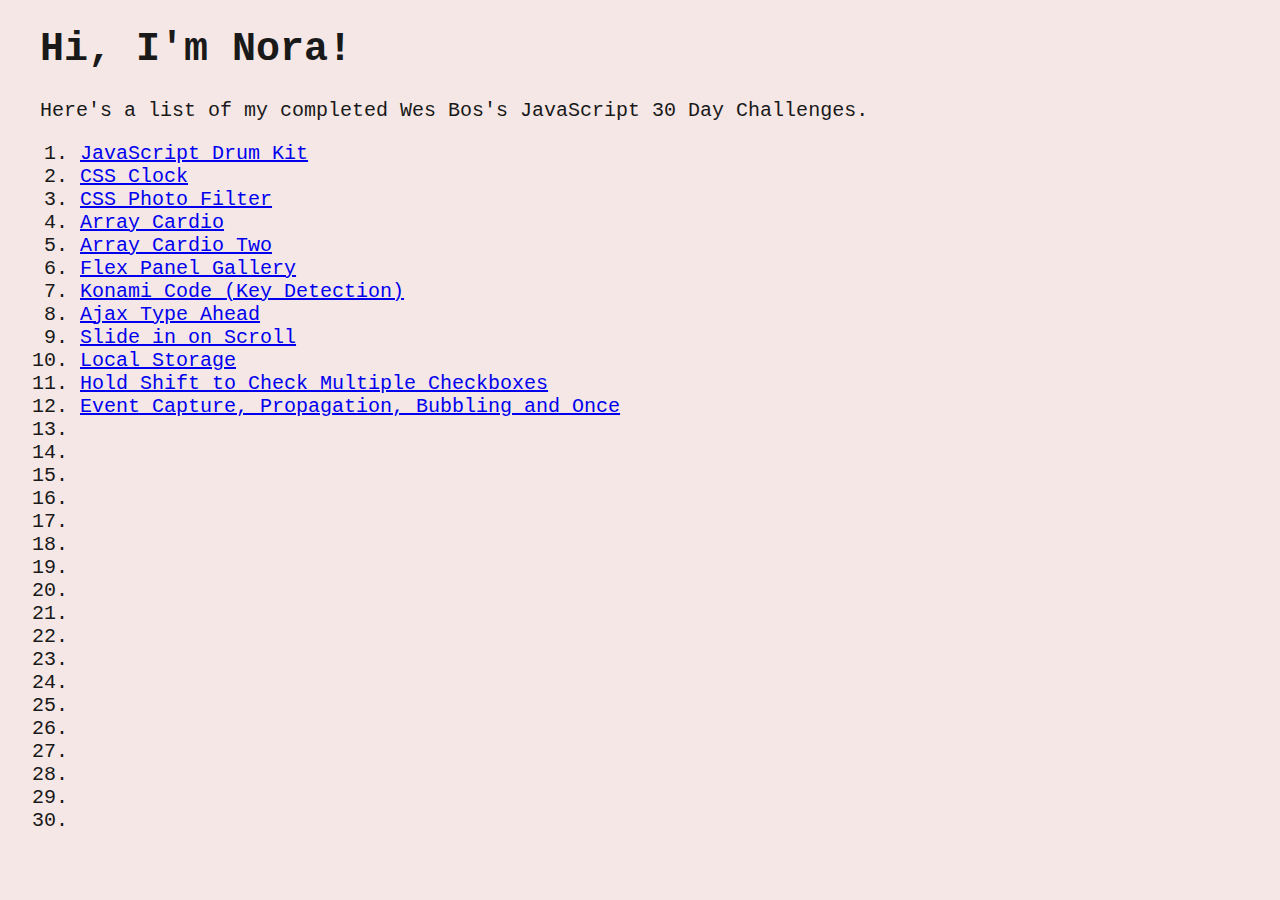
<file: index.html>
<!DOCTYPE html>
<html lang="en">

<head>
	<meta charset="UTF-8">
	<meta name="viewport" content="width=device-width, initial-scale=1.0">
	<meta http-equiv="X-UA-Compatible" content="ie=edge">
	<link rel="stylesheet" href="./style.css">
	<title>Nora Zheng | JavaScript 30</title>
</head>

<body>
	<header>
		<h1>Hi, I'm Nora!</h1>
		<p>
			Here's a list of my completed Wes Bos's JavaScript 30 Day Challenges.
		</p>
	</header>
	<main>
		<ol class="projects">
			<li class="project"><a href="./js-drum-kit/drum-kit.html" target="_blank">JavaScript Drum Kit</a></li>
			<li class="project"><a href="./css-clock.html" target="_blank">CSS Clock</a></li>
			<li class="project"><a href="./css-photo-filter.html" target="_blank">CSS Photo Filter</a></li>
			<li class="project"><a href="./array-cardio.html" target="_blank">Array Cardio</a></li>
			<li class="project"><a href="./array-cardio-two.html" target="_blank">Array Cardio Two</a></li>
			<li class="project"><a href="./flex-panel-gallery.html" target="_blank">Flex Panel Gallery</a></li>
			<li class="project"><a href="./konami-code.html" target="_blank">Konami Code (Key Detection)</a></li>
			<li class="project"><a href="./type-ahead.html" target="_blank">Ajax Type Ahead</a></li>
			<li class="project"><a href="./slide-in-on-scroll.html" target="_blank">Slide in on Scroll</a></li>
			<li class="project"><a href="./local-storage.html" target="_blank">Local Storage</a></li>
			<li class="project"><a href="./hold-shift-to-check-multiple-checkboxes.html" target="_blank">Hold Shift to Check
					Multiple Checkboxes</a></li>
			<li class="project"><a href="./event-capture-propagation-bubbling-once.html" target="_blank">Event Capture,
					Propagation, Bubbling and Once</a></li>
			<li class="project"><a href="" target="_blank"></a></li>
			<li class="project"><a href="" target="_blank"></a></li>
			<li class="project"><a href="" target="_blank"></a></li>
			<li class="project"><a href="" target="_blank"></a></li>
			<li class="project"><a href="" target="_blank"></a></li>
			<li class="project"><a href="" target="_blank"></a></li>
			<li class="project"><a href="" target="_blank"></a></li>
			<li class="project"><a href="" target="_blank"></a></li>
			<li class="project"><a href="" target="_blank"></a></li>
			<li class="project"><a href="" target="_blank"></a></li>
			<li class="project"><a href="" target="_blank"></a></li>
			<li class="project"><a href="" target="_blank"></a></li>
			<li class="project"><a href="" target="_blank"></a></li>
			<li class="project"><a href="" target="_blank"></a></li>
			<li class="project"><a href="" target="_blank"></a></li>
			<li class="project"><a href="" target="_blank"></a></li>
			<li class="project"><a href="" target="_blank"></a></li>
			<li class="project"><a href="" target="_blank"></a></li>
		</ol>
	</main>
	<footer>

	</footer>
</body>

</html>
</file>
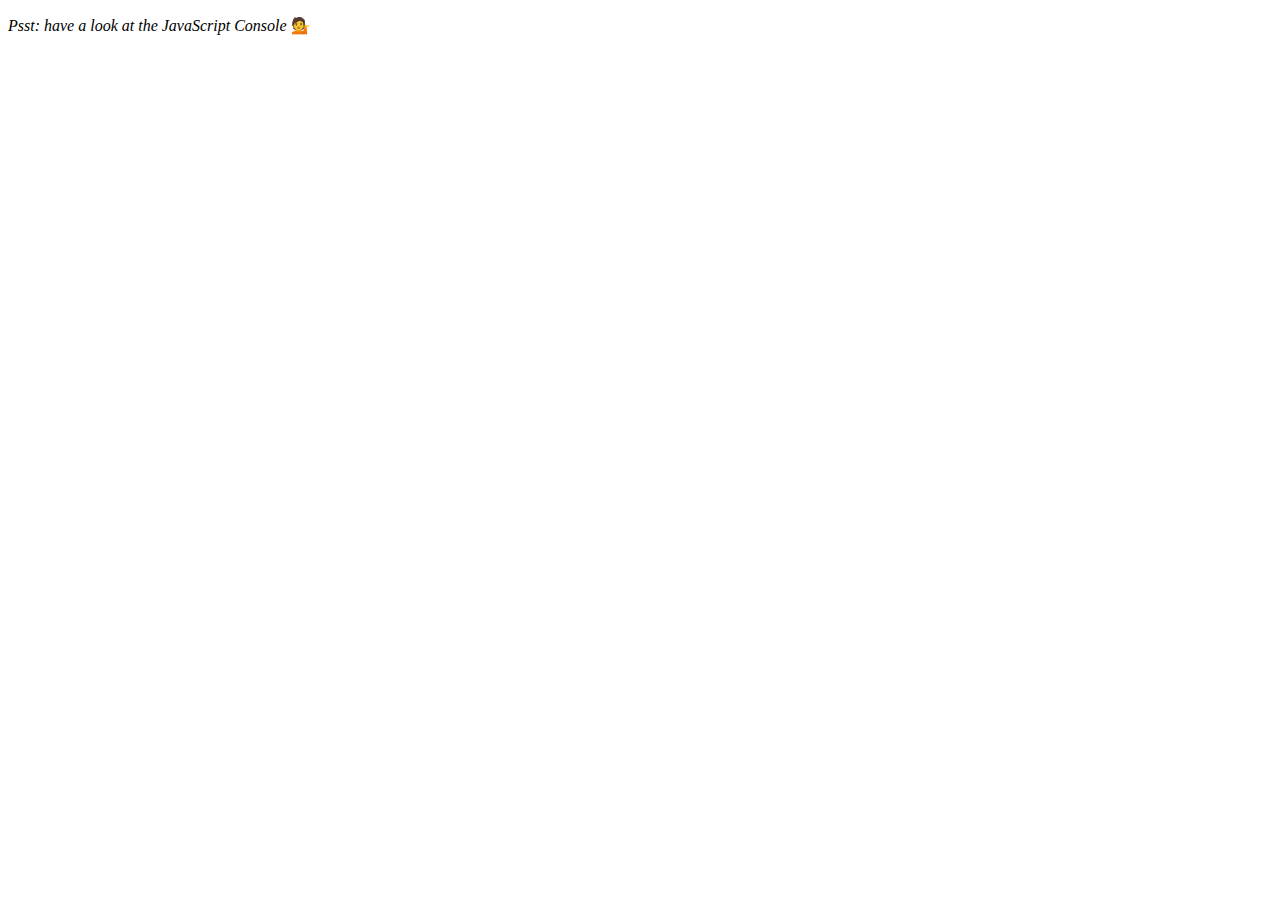
<file: array-cardio-two.html>
<!DOCTYPE html>
<html lang="en">

<head>
	<meta charset="UTF-8">
	<title>Array Cardio 💪💪</title>
</head>

<body>
	<p><em>Psst: have a look at the JavaScript Console</em> 💁</p>
	<script>
		// ## Array Cardio Day 2

		const people = [
			{ name: 'Wes', year: 1988 },
			{ name: 'Kait', year: 1986 },
			{ name: 'Irv', year: 1970 },
			{ name: 'Lux', year: 2015 }
		];

		const comments = [
			{ text: 'Love this!', id: 523423 },
			{ text: 'Super good', id: 823423 },
			{ text: 'You are the best', id: 2039842 },
			{ text: 'Ramen is my fav food ever', id: 123523 },
			{ text: 'Nice Nice Nice!', id: 542328 }
		];

		// Some and Every Checks
		// Array.prototype.some() // is at least one person 19 or older?
		// Array.prototype.every() // is everyone 19 or older?

		console.log(people.some((person) => (new Date()).getFullYear() - person.year >= 19));

		console.log(people.every((person) => (new Date()).getFullYear() - person.year >= 19));
		// Array.prototype.find()
		// Find is like filter, but instead returns just the one you are looking for
		// find the comment with the ID of 823423

		const comment = comments.find((comment) => comment.id === 823423)

		console.log(comment);
		// Array.prototype.findIndex()
		// Find the comment with this ID
		// delete the comment with the ID of 823423
		const index = comments.findIndex((comment) => comment.id === 823423)

		const newComments = [
			...comments.slice(0, index),
			...comments.slice(index + 1)
		]
		console.table(newComments)

	</script>
</body>

</html>
</file>
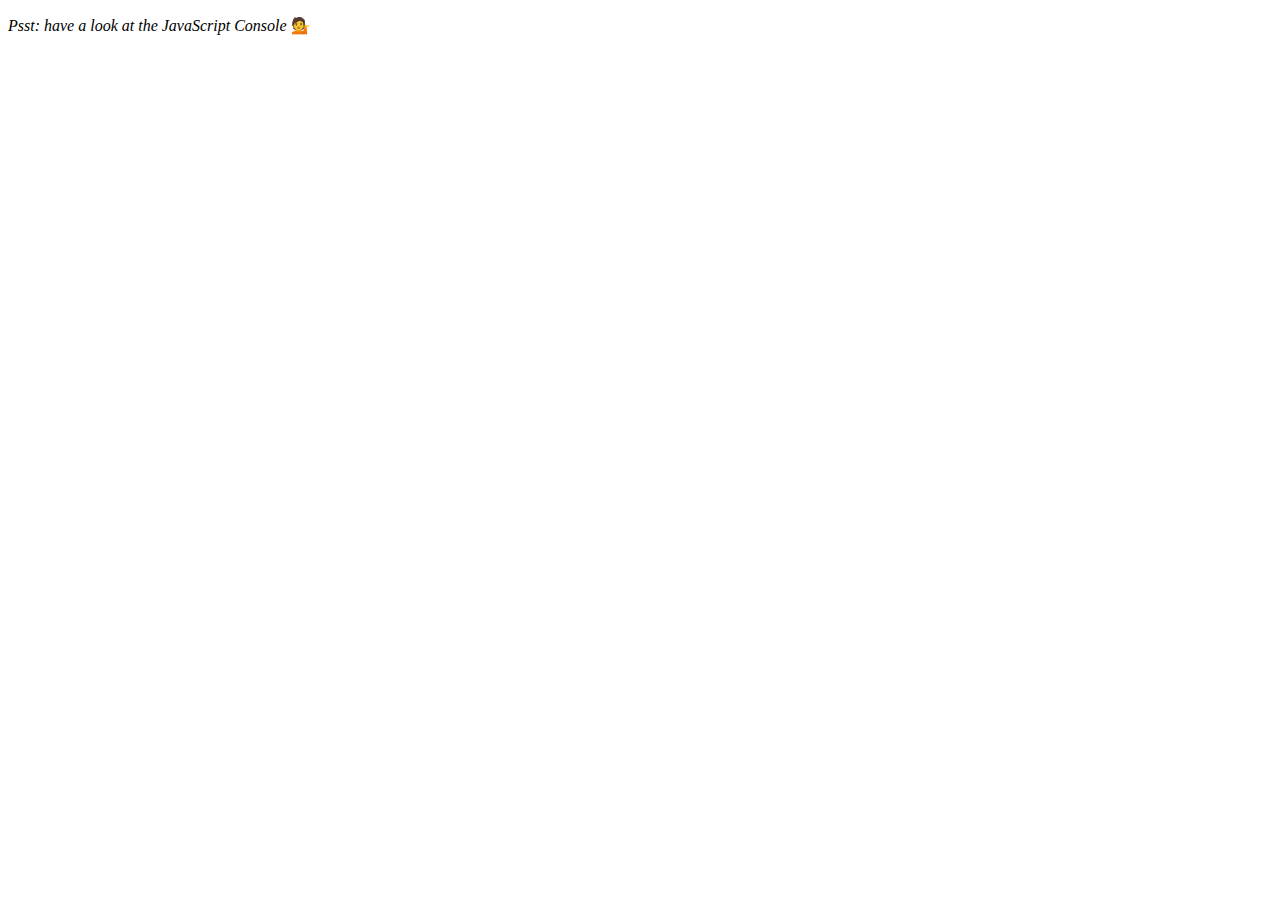
<file: array-cardio.html>
<!DOCTYPE html>
<html lang="en">

<head>
	<meta charset="UTF-8">
	<title>Array Cardio 💪</title>
</head>

<body>
	<p><em>Psst: have a look at the JavaScript Console</em> 💁</p>
	<script>
		// Get your shorts on - this is an array workout!
		// ## Array Cardio Day 1

		// Some data we can work with

		const inventors = [
			{ first: 'Albert', last: 'Einstein', year: 1879, passed: 1955 },
			{ first: 'Isaac', last: 'Newton', year: 1643, passed: 1727 },
			{ first: 'Galileo', last: 'Galilei', year: 1564, passed: 1642 },
			{ first: 'Marie', last: 'Curie', year: 1867, passed: 1934 },
			{ first: 'Johannes', last: 'Kepler', year: 1571, passed: 1630 },
			{ first: 'Nicolaus', last: 'Copernicus', year: 1473, passed: 1543 },
			{ first: 'Max', last: 'Planck', year: 1858, passed: 1947 },
			{ first: 'Katherine', last: 'Blodgett', year: 1898, passed: 1979 },
			{ first: 'Ada', last: 'Lovelace', year: 1815, passed: 1852 },
			{ first: 'Sarah E.', last: 'Goode', year: 1855, passed: 1905 },
			{ first: 'Lise', last: 'Meitner', year: 1878, passed: 1968 },
			{ first: 'Hanna', last: 'Hammarström', year: 1829, passed: 1909 }
		];

		const people = ['Beck, Glenn', 'Becker, Carl', 'Beckett, Samuel', 'Beddoes, Mick', 'Beecher, Henry', 'Beethoven, Ludwig', 'Begin, Menachem', 'Belloc, Hilaire', 'Bellow, Saul', 'Benchley, Robert', 'Benenson, Peter', 'Ben-Gurion, David', 'Benjamin, Walter', 'Benn, Tony', 'Bennington, Chester', 'Benson, Leana', 'Bent, Silas', 'Bentsen, Lloyd', 'Berger, Ric', 'Bergman, Ingmar', 'Berio, Luciano', 'Berle, Milton', 'Berlin, Irving', 'Berne, Eric', 'Bernhard, Sandra', 'Berra, Yogi', 'Berry, Halle', 'Berry, Wendell', 'Bethea, Erin', 'Bevan, Aneurin', 'Bevel, Ken', 'Biden, Joseph', 'Bierce, Ambrose', 'Biko, Steve', 'Billings, Josh', 'Biondo, Frank', 'Birrell, Augustine', 'Black, Elk', 'Blair, Robert', 'Blair, Tony', 'Blake, William'];

		// Array.prototype.filter()
		// 1. Filter the list of inventors for those who were born in the 1500's
		const inventorsFifteen = inventors.filter(inventor => inventor.year >= 1500 && inventor.year < 1600)

		console.table(inventorsFifteen);

		// Array.prototype.map()
		// 2. Give us an array of the inventors' first and last names
		const inventorNames = inventors.map(inventor => inventor.first + " " + inventor.last)

		console.log(inventorNames);
		// Array.prototype.sort()
		// 3. Sort the inventors by birthdate, oldest to youngest

		const sortedByBirthYear = inventors.sort((inventor1, inventor2) => inventor1.year - inventor2.year)
		console.table(sortedByBirthYear)
		// Array.prototype.reduce()
		// 4. How many years did all the inventors live?


		const totalYears = inventors.reduce((accumulator, inventor) => {
			return accumulator + inventor.passed - inventor.year;
		}, 0)
		console.log(totalYears);
		// 5. Sort the inventors by years lived

		const sortedByYearsLived = inventors.sort((inventor1, inventor2) => inventor1.passed - inventor1.year - inventor2.passed + inventor2.year)


		console.table(sortedByYearsLived);

		// 6. create a list of Boulevards in Paris that contain 'de' anywhere in the name
		// https://en.wikipedia.org/wiki/Category:Boulevards_in_Paris


		// 7. sort Exercise
		// Sort the people alphabetically by last name

		const sortedByLastName = people.sort((person1, person2) => {
			return person1.split(', ')[0] > person2.split(', ')[0]
		})
		console.table(sortedByLastName)
		// 8. Reduce Exercise
		// Sum up the instances of each of these
		const data = ['car', 'car', 'truck', 'truck', 'bike', 'walk', 'car', 'van', 'bike', 'walk', 'car', 'van', 'car', 'truck'];


		const vehicles = data.reduce((object, current) => {
			if (!object[current]) {
				object[current] = 0
			}
			object[current] += 1
			return object
		}, {})

		console.log(vehicles);
	</script>
</body>

</html>
</file>
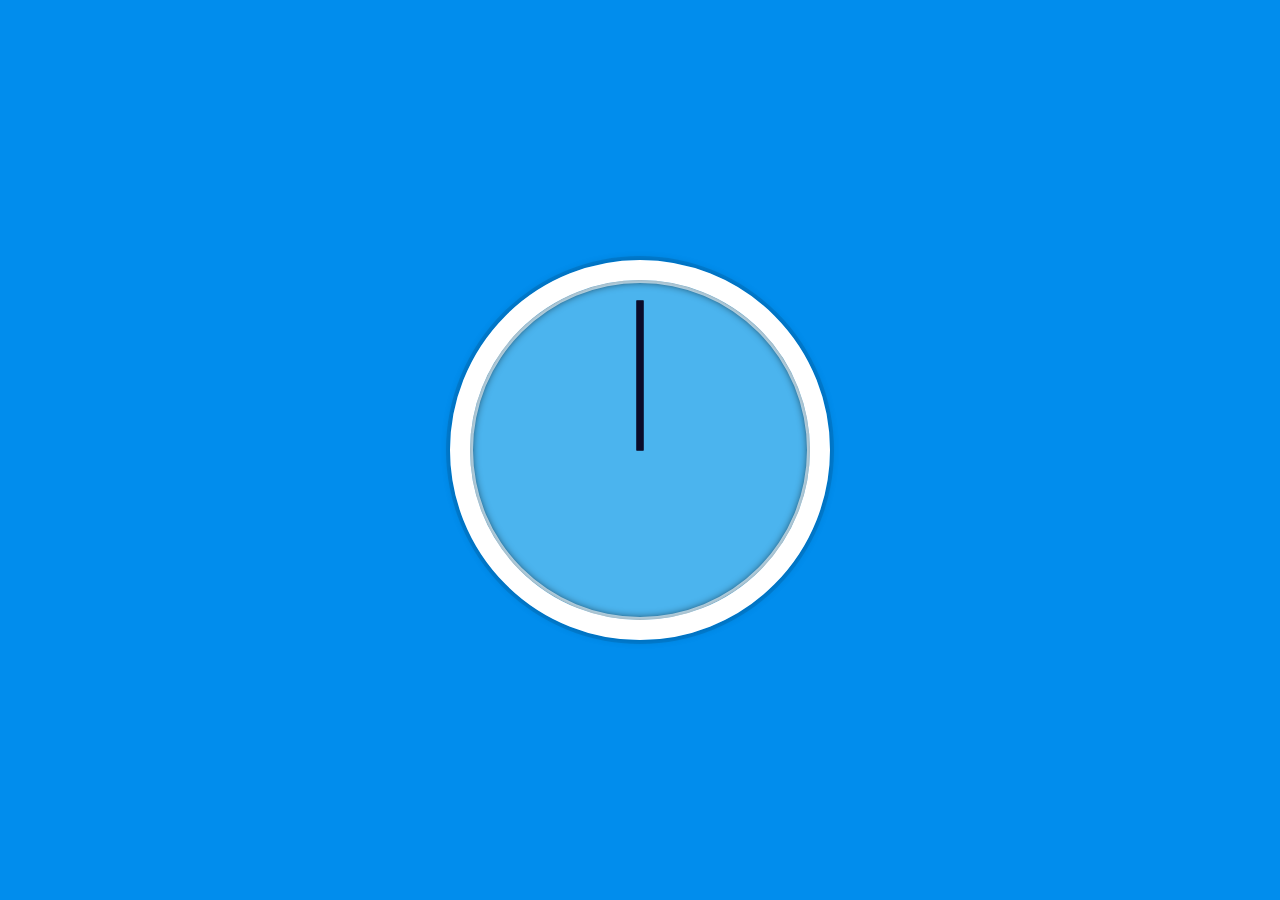
<file: css-clock.html>
<!DOCTYPE html>
<html lang="en">

<head>
  <meta charset="UTF-8">
  <style>
    html {
      background: #018DED url(http://unsplash.it/1500/1000?image=881&blur=5);
      background-size: cover;
      font-family: 'helvetica neue';
      text-align: center;
      font-size: 10px;
    }

    body {
      margin: 0;
      font-size: 2rem;
      display: flex;
      flex: 1;
      min-height: 100vh;
      align-items: center;
    }

    .clock {
      background: rgba(150, 220, 240, 0.5);
      width: 30rem;
      height: 30rem;
      border: 20px solid white;
      border-radius: 50%;
      margin: 50px auto;
      position: relative;
      padding: 2rem;
      box-shadow:
        0 0 0 4px rgba(0, 0, 0, 0.1),
        inset 0 0 0 3px rgba(255, 255, 255, 0.6),
        inset 0 0 10px black,
        0 0 10px rgba(0, 0, 0, 0.2);
    }

    .clock-face {
      position: relative;
      width: 100%;
      height: 100%;
      transform: translateY(-3px);
      /* account for the height of the clock hands */

    }

    .hand {
      width: 50%;
      height: 7px;
      background: rgba(10, 10, 40, 0.8);
      position: absolute;
      top: 50%;
      transform-origin: 100%;
      /*   put the pivot at the right hand side */
      transform: rotate(90deg);
      transition: all 0.6s;
      transition-timing-function: cubic-bezier(.18, .89, .32, 1.28);
      /* create a slight bounce/ticking effect */
    }
  </style>
  <title>JS + CSS Clock</title>
</head>

<body>
  <div class="clock">
    <div class="clock-face">
      <div class="hand hour-hand"></div>
      <div class="hand min-hand"></div>
      <div class="hand second-hand"></div>
    </div>
  </div>




  <script>
    const secondHand = document.querySelector('.second-hand');
    const minHand = document.querySelector('.min-hand');
    const hourHand = document.querySelector('.hour-hand');

    function setDate() {
      const now = new Date();
      const seconds = now.getSeconds();
      const secondsDegrees = seconds * 6 + 90;
      secondHand.style.transform = `rotate(${secondsDegrees}deg)`;

      const mins = now.getMinutes();
      const minsDegrees = mins * 6 + 90;
      minHand.style.transform = `rotate(${minsDegrees}deg)`;

      const hours = now.getHours();
      const hoursDegrees = hours * 30 + 90;
      hourHand.style.transform = `rotate(${hoursDegrees}deg)`;
    }

    setInterval(setDate, 1000)

  </script>
</body>

</html>
</file>
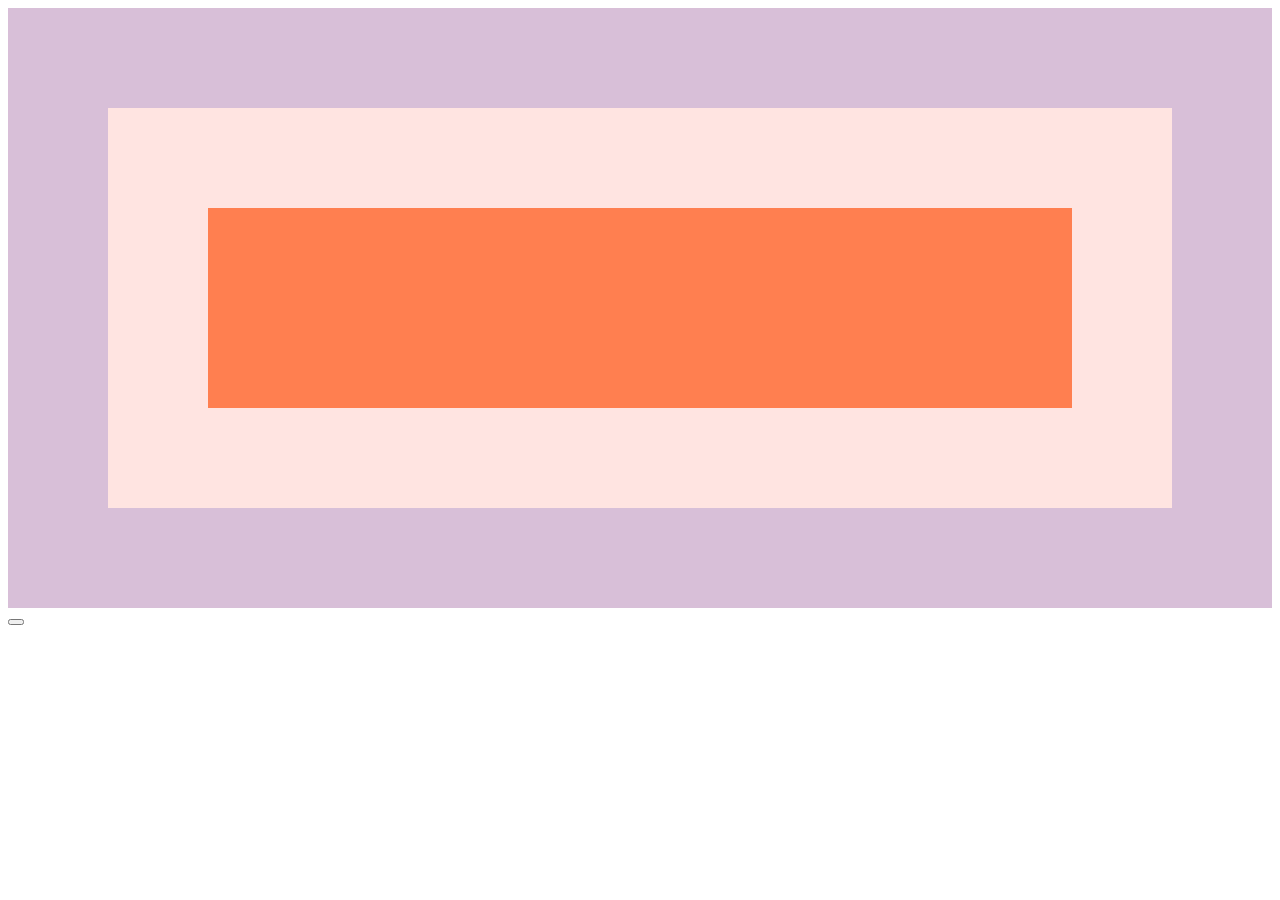
<file: event-capture-propagation-bubbling-once.html>
<!DOCTYPE html>
<html lang="en">
<head>
  <meta charset="UTF-8">
  <title>Understanding JavaScript's Capture</title>
</head>
<body class="bod">

  <div class="one">
    <div class="two">
      <div class="three">
      </div>
    </div>
  </div>

<style>
  html {
    box-sizing: border-box;
  }
  
  *, *:before, *:after { 
    box-sizing: inherit; 
  }

  div {
    width: 100%;
    padding: 100px;
  }

  .one {
    background: thistle;
  }

  .two {
    background: mistyrose;
  }

  .three {
    background: coral;
  }
</style>

<button></button>
<script>

</script>
</body>
</html>
</file>
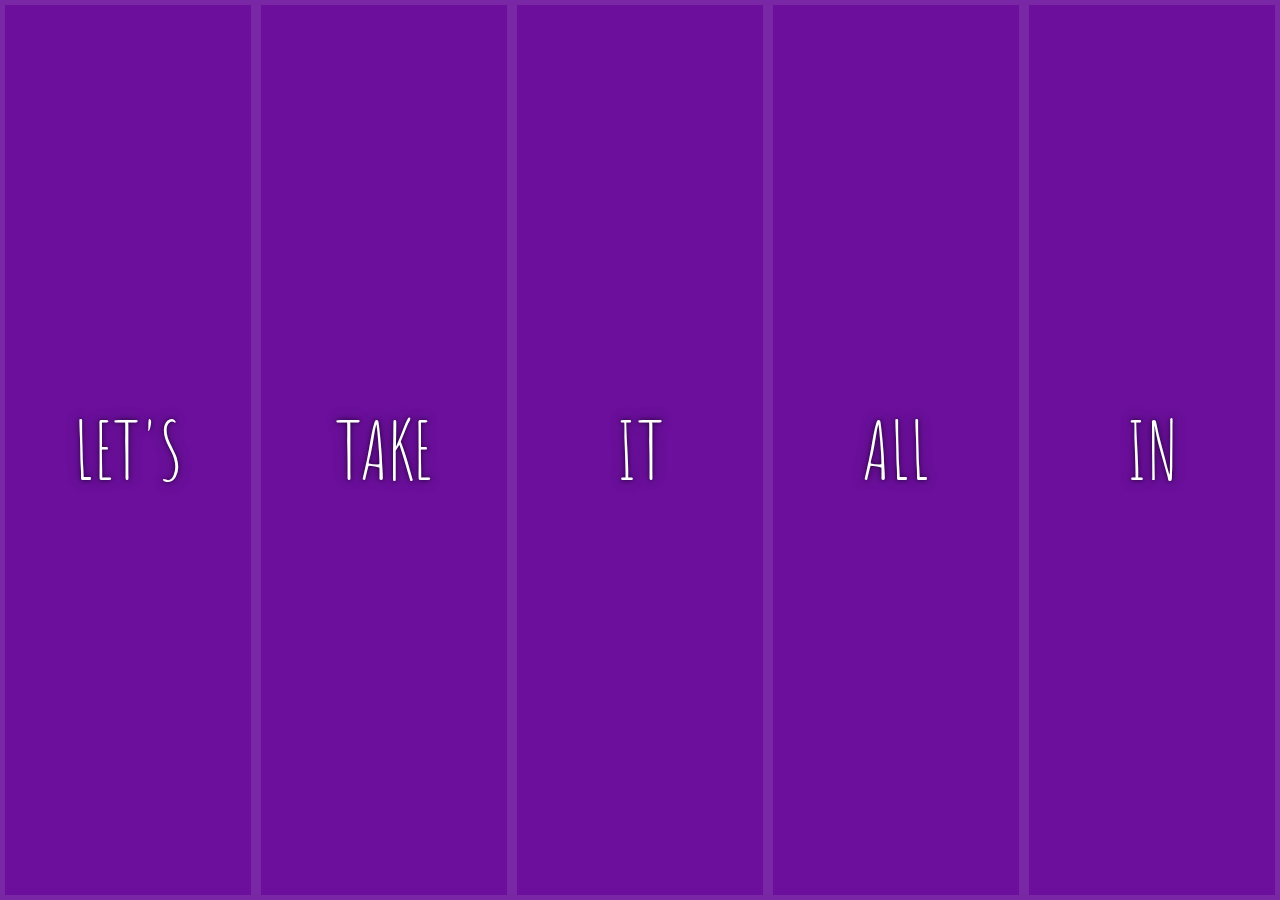
<file: flex-panel-gallery.html>
<!DOCTYPE html>
<html lang="en">

<head>
	<meta charset="UTF-8">
	<title>Flex Panels 💪</title>
	<link href='https://fonts.googleapis.com/css?family=Amatic+SC' rel='stylesheet' type='text/css'>
</head>

<body>
	<style>
		html {
			box-sizing: border-box;
			background: #ffc600;
			font-family: 'helvetica neue';
			font-size: 20px;
			font-weight: 200;
		}

		body {
			margin: 0;
		}

		*,
		*:before,
		*:after {
			box-sizing: inherit;
		}

		.panels {
			min-height: 100vh;
			overflow: hidden;
			display: flex;
		}

		.panel {
			background: #6B0F9C;
			box-shadow: inset 0 0 0 5px rgba(255, 255, 255, 0.1);
			color: white;
			text-align: center;
			align-items: center;
			/* Safari transitionend event.propertyName === flex */
			/* Chrome + FF transitionend event.propertyName === flex-grow */
			transition:
				font-size 0.7s cubic-bezier(0.61, -0.19, 0.7, -0.11),
				flex 0.7s cubic-bezier(0.61, -0.19, 0.7, -0.11),
				background 0.2s;
			font-size: 20px;
			background-size: cover;
			background-position: center;
			flex: 1;
			display: flex;
			flex-direction: column;
			justify-content: center;
		}

		.panel1 {
			background-image: url(https://source.unsplash.com/gYl-UtwNg_I/1500x1500);
		}

		.panel2 {
			background-image: url(https://source.unsplash.com/rFKUFzjPYiQ/1500x1500);
		}

		.panel3 {
			background-image: url(https://images.unsplash.com/photo-1465188162913-8fb5709d6d57?ixlib=rb-0.3.5&q=80&fm=jpg&crop=faces&cs=tinysrgb&w=1500&h=1500&fit=crop&s=967e8a713a4e395260793fc8c802901d);
		}

		.panel4 {
			background-image: url(https://source.unsplash.com/ITjiVXcwVng/1500x1500);
		}

		.panel5 {
			background-image: url(https://source.unsplash.com/3MNzGlQM7qs/1500x1500);
		}

		/* Flex Children */
		.panel>* {
			margin: 0;
			width: 100%;
			transition: transform 0.5s;
			flex: 1 0 auto;
			display: flex;
			flex-direction: column;
			justify-content: center;
		}

		.panel>*:first-child {
			transform: translateY(-100%);
		}

		.panel.open-active>*:first-child {
			transform: translateY(0);
		}

		.panel>*:last-child {
			transform: translateY(100%);
		}

		.panel.open-active>*:last-child {
			transform: translateY(0);
		}

		.panel p {
			text-transform: uppercase;
			font-family: 'Amatic SC', cursive;
			text-shadow: 0 0 4px rgba(0, 0, 0, 0.72), 0 0 14px rgba(0, 0, 0, 0.45);
			font-size: 2em;
		}

		.panel p:nth-child(2) {
			font-size: 4em;
		}

		.panel.open {
			flex: 5;
			font-size: 40px;
		}
	</style>


	<div class="panels">
		<div class="panel panel1">
			<p>Hey</p>
			<p>Let's</p>
			<p>Dance</p>
		</div>
		<div class="panel panel2">
			<p>Give</p>
			<p>Take</p>
			<p>Receive</p>
		</div>
		<div class="panel panel3">
			<p>Experience</p>
			<p>It</p>
			<p>Today</p>
		</div>
		<div class="panel panel4">
			<p>Give</p>
			<p>All</p>
			<p>You can</p>
		</div>
		<div class="panel panel5">
			<p>Life</p>
			<p>In</p>
			<p>Motion</p>
		</div>
	</div>

	<script>
		const panels = document.querySelectorAll('.panel')

		function toggleOpen() {
			this.classList.toggle('open')
		}
		function toggleActive(event) {
			if (event.propertyName.includes('flex')) {
				this.classList.toggle('open-active')
			}
		}
		panels.forEach((panel) => {
			panel.addEventListener('click', toggleOpen)
			panel.addEventListener('transitionend', toggleActive)
		})
	</script>



</body>

</html>
</file>
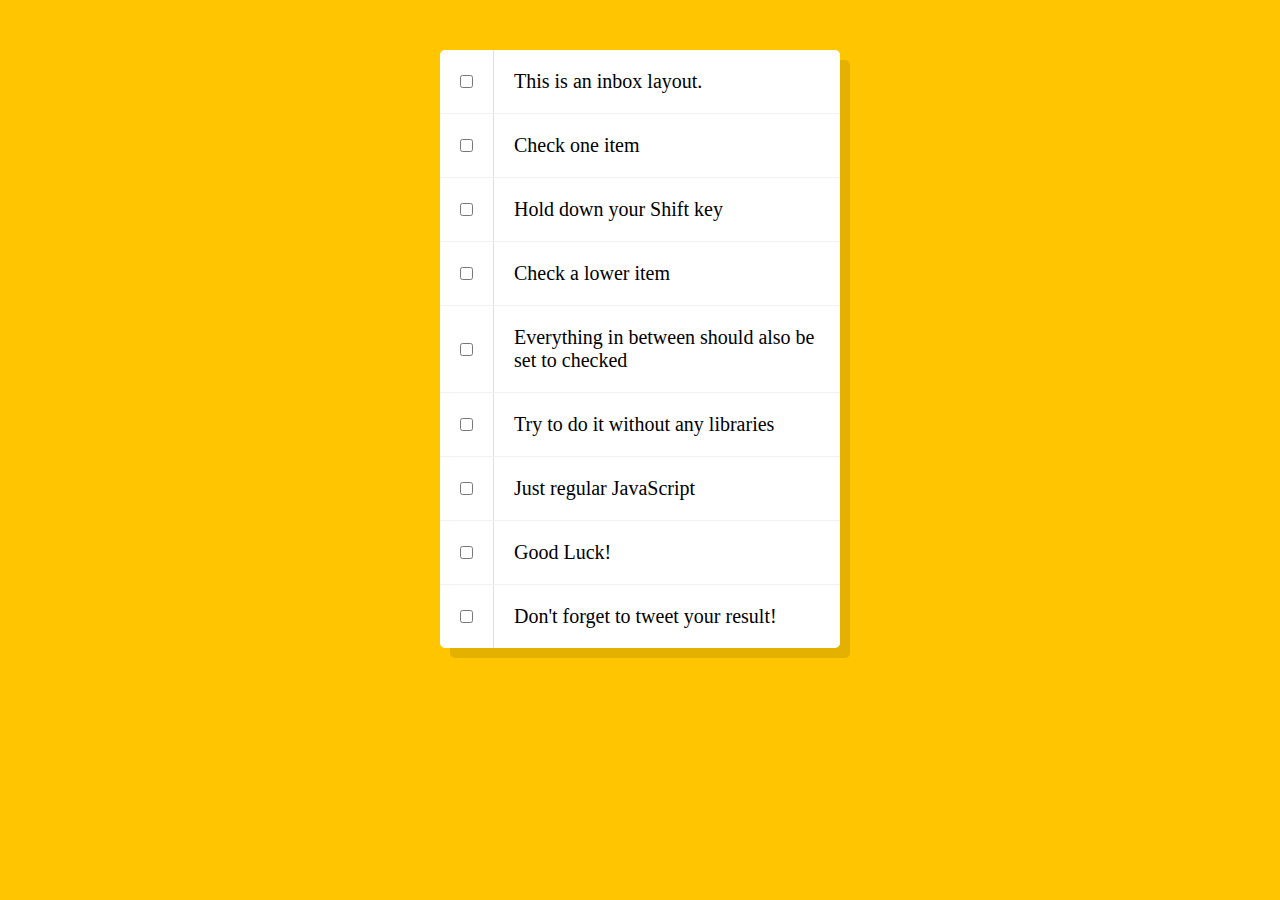
<file: hold-shift-to-check-multiple-checkboxes.html>
<!DOCTYPE html>
<html lang="en">

<head>
	<meta charset="UTF-8">
	<title>Hold Shift to Check Multiple Checkboxes</title>
</head>

<body>
	<style>
		html {
			font-family: sans-serif;
			background: #ffc600;
		}

		.inbox {
			max-width: 400px;
			margin: 50px auto;
			background: white;
			border-radius: 5px;
			box-shadow: 10px 10px 0 rgba(0, 0, 0, 0.1);
		}

		.item {
			display: flex;
			align-items: center;
			border-bottom: 1px solid #F1F1F1;
		}

		.item:last-child {
			border-bottom: 0;
		}

		input:checked+p {
			background: #F9F9F9;
			text-decoration: line-through;
		}

		input[type="checkbox"] {
			margin: 20px;
		}

		p {
			margin: 0;
			padding: 20px;
			transition: background 0.2s;
			flex: 1;
			font-family: 'helvetica neue';
			font-size: 20px;
			font-weight: 200;
			border-left: 1px solid #D1E2FF;
		}
	</style>
	<!--
   The following is a common layout you would see in an email client.

   When a user clicks a checkbox, holds Shift, and then clicks another checkbox a few rows down, all the checkboxes inbetween those two checkboxes should be checked.

  -->
	<div class="inbox">
		<div class="item">
			<input type="checkbox">
			<p>This is an inbox layout.</p>
		</div>
		<div class="item">
			<input type="checkbox">
			<p>Check one item</p>
		</div>
		<div class="item">
			<input type="checkbox">
			<p>Hold down your Shift key</p>
		</div>
		<div class="item">
			<input type="checkbox">
			<p>Check a lower item</p>
		</div>
		<div class="item">
			<input type="checkbox">
			<p>Everything in between should also be set to checked</p>
		</div>
		<div class="item">
			<input type="checkbox">
			<p>Try to do it without any libraries</p>
		</div>
		<div class="item">
			<input type="checkbox">
			<p>Just regular JavaScript</p>
		</div>
		<div class="item">
			<input type="checkbox">
			<p>Good Luck!</p>
		</div>
		<div class="item">
			<input type="checkbox">
			<p>Don't forget to tweet your result!</p>
		</div>
	</div>

	<script>
		const checkboxes = document.querySelectorAll(".inbox input[type='checkbox']")

		let lastChecked
		function handleCheck(e) {
			console.log(e);

			// Check if they had the shift key down
			// And check they are checking it
			let inBetween = false
			if (e.shiftKey && this.checked) {
				checkboxes.forEach(checkbox => {
					if (checkbox === this || checkbox === lastChecked) {
						inBetween = !inBetween
					}
					if (inBetween) {
						checkbox.checked = true
					}
				})
			}
			lastChecked = this

		}
		checkboxes.forEach((checkbox) => checkbox.addEventListener('click', handleCheck))



	</script>
</body>

</html>
</file>
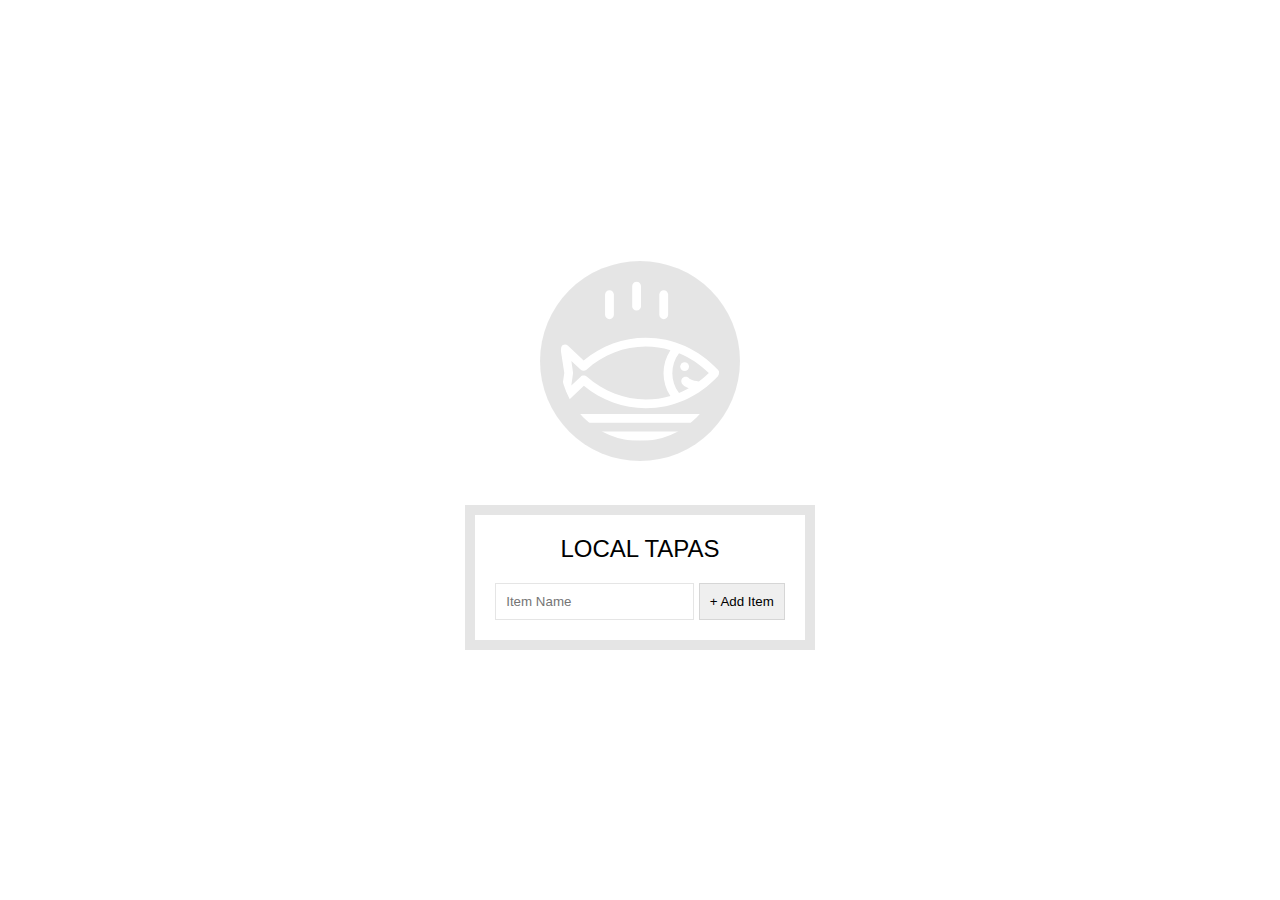
<file: local-storage.html>
<!DOCTYPE html>
<html lang="en">

<head>
	<meta charset="UTF-8">
	<title>LocalStorage</title>
	<style>
		html {
			box-sizing: border-box;
			background: url('http://wes.io/hx9M/oh-la-la.jpg') center no-repeat;
			background-size: cover;
			min-height: 100vh;
			display: flex;
			justify-content: center;
			align-items: center;
			text-align: center;
			font-family: Futura, "Trebuchet MS", Arial, sans-serif;
		}

		*,
		*:before,
		*:after {
			box-sizing: inherit;
		}

		svg {
			fill: white;
			background: rgba(0, 0, 0, 0.1);
			padding: 20px;
			border-radius: 50%;
			width: 200px;
			margin-bottom: 50px;
		}

		.wrapper {
			padding: 20px;
			max-width: 350px;
			background: rgba(255, 255, 255, 0.95);
			box-shadow: 0 0 0 10px rgba(0, 0, 0, 0.1);
		}

		h2 {
			text-align: center;
			margin: 0;
			font-weight: 200;
		}

		.plates {
			margin: 0;
			padding: 0;
			text-align: left;
			list-style: none;
		}

		.plates li {
			border-bottom: 1px solid rgba(0, 0, 0, 0.2);
			padding: 10px 0;
			font-weight: 100;
			display: flex;
		}

		.plates label {
			flex: 1;
			cursor: pointer;
		}

		.plates input {
			display: none;
		}

		.plates input+label:before {
			content: '⬜️';
			margin-right: 10px;
		}

		.plates input:checked+label:before {
			content: '🌮';
		}

		.add-items {
			margin-top: 20px;
		}

		.add-items input {
			padding: 10px;
			outline: 0;
			border: 1px solid rgba(0, 0, 0, 0.1);
		}
	</style>
</head>

<body>
	<!--
      Fish SVG Cred:
      https://thenounproject.com/search/?q=fish&i=589236
   -->

	<svg xmlns="http://www.w3.org/2000/svg" xmlns:xlink="http://www.w3.org/1999/xlink" version="1.1" x="0px" y="0px"
		viewBox="0 0 512 512" enable-background="new 0 0 512 512" xml:space="preserve">
		<g>
			<path
				d="M495.9,425.3H16.1c-5.2,0-10.1,2.9-12.5,7.6c-2.4,4.7-2.1,10.3,0.9,14.6l39,56.4c2.6,3.8,7,6.1,11.6,6.1h401.7   c4.6,0,9-2.3,11.6-6.1l39-56.4c3-4.3,3.3-9.9,0.9-14.6C506,428.2,501.1,425.3,495.9,425.3z M449.4,481.8H62.6L43,453.6H469   L449.4,481.8z" />
			<path
				d="M158.3,122c7.8,0,14.1-6.3,14.1-14.1V43.4c0-7.8-6.3-14.1-14.1-14.1c-7.8,0-14.1,6.3-14.1,14.1v64.5   C144.2,115.7,150.5,122,158.3,122z" />
			<path
				d="M245.1,94.7c7.8,0,14.1-6.3,14.1-14.1V16.1c0-7.8-6.3-14.1-14.1-14.1C237.3,2,231,8.3,231,16.1v64.5   C231,88.4,237.3,94.7,245.1,94.7z" />
			<path
				d="M331.9,122c7.8,0,14.1-6.3,14.1-14.1V43.4c0-7.8-6.3-14.1-14.1-14.1s-14.1,6.3-14.1,14.1v64.5   C317.8,115.7,324.1,122,331.9,122z" />
			<path
				d="M9.6,385.2c5.3,2.8,11.8,1.9,16.2-2.2l50.6-47.7c56.7,46.5,126.6,71.9,198.3,71.9c0,0,0,0,0,0   c87.5,0,169.7-36.6,231.4-103.2c5-5.4,5-13.8,0-19.2c-61.8-66.5-144-103.2-231.4-103.2c-72,0-142.2,25.6-199,72.5l-50-47.1   c-4.4-4.1-10.9-5-16.2-2.2c-5.3,2.8-8.3,8.7-7.4,14.6l11.6,75L2.2,370.6C1.3,376.5,4.2,382.4,9.6,385.2z M380.9,230.8   c34.9,14.3,67.2,35.7,95.3,63.6c-10.1,10-20.8,19.2-31.9,27.5c-22.4-3.3-29.6-8.8-30.7-9.7c-4-5.7-11.8-7.7-18.1-4.4   c-6.9,3.6-9.5,12.2-5.9,19.1c1.9,3.5,7.3,10.3,22.4,16c-10.1,5.7-20.5,10.7-31.1,15.1C352.4,320.2,352.4,268.6,380.9,230.8z    M36.3,255.6l29.4,27.7c5.3,5,13.6,5.1,19.1,0.3c53.2-47.6,120.7-73.7,190-73.7c26.9,0,53.2,3.9,78.5,11.3   c-29.3,44.6-29.3,102,0,146.6c-25.3,7.4-51.6,11.3-78.5,11.3c-69,0-136.3-26-189.4-73.2c-2.7-2.4-13.4-6.3-19.1,0.3l-30.1,28.3   l5.7-40C42.2,293,36.3,255.6,36.3,255.6z" />
			<circle cx="398.8" cy="273.8" r="14.1" />
		</g>
	</svg>

	<div class="wrapper">
		<h2>LOCAL TAPAS</h2>
		<p></p>
		<ul class="plates">
			<li>Loading Tapas...</li>
		</ul>
		<form class="add-items">
			<input type="text" name="item" placeholder="Item Name" required>
			<input type="submit" value="+ Add Item">
		</form>
	</div>

	<script>
		const addItems = document.querySelector('.add-items');
		const itemsList = document.querySelector('.plates');
		const items = JSON.parse(localStorage.getItem('items')) || [];

		function addItem(e) {
			e.preventDefault();
			// grab value from input
			const item = {
				text: (this.querySelector('[name=item]')).value,
				done: false
			}
			// reset the form
			items.push(item)
			displayList(items, itemsList)
			localStorage.setItem('items', JSON.stringify(items))
			this.reset()
		}

		function displayList(plates = [], platesList) {
			platesList.innerHTML = plates.map((plate, index) => {
				return `
					<li>
						<input type='checkbox' data-index=${index} id='item${index}' ${plate.done ? 'checked' : ''}/>
						<label for="item${index}">${plate.text}</label>
					</li>
				`
			}).join('')
		}

		function toggleDone(e) {
			if (!e.target.matches('input')) return;
			const target = e.target;
			const index = target.dataset.index
			items[index].done = !items[index].done;
			localStorage.setItem('items', JSON.stringify(items))
			displayList(items, itemsList)
		}

		addItems.addEventListener('submit', addItem)
		itemsList.addEventListener('click', toggleDone)
		displayList(items, itemsList)
	</script>


</body>

</html>
</file>
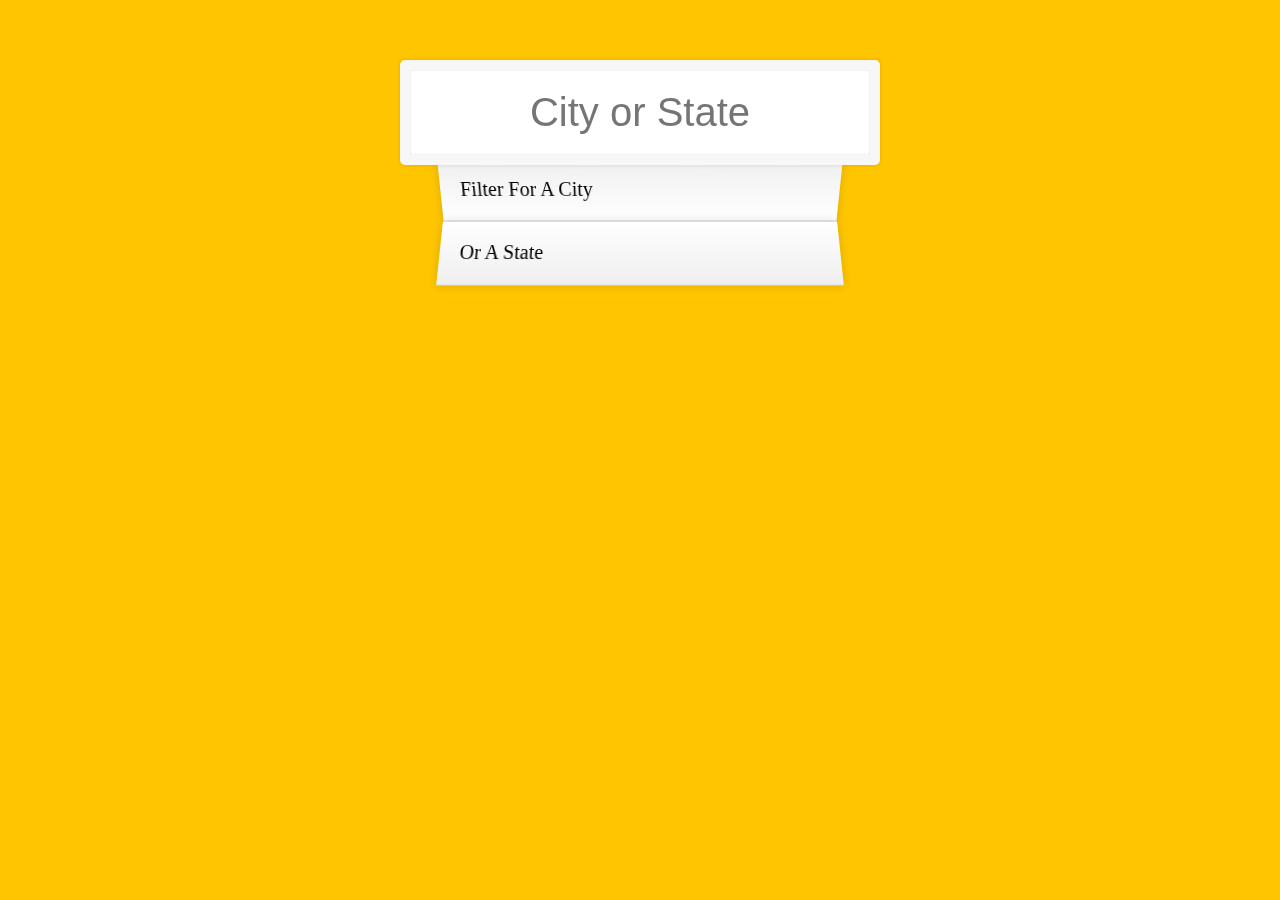
<file: type-ahead.html>
<!DOCTYPE html>
<html lang="en">

<head>
	<meta charset="UTF-8">
	<title>Type Ahead 👀</title>
	<style>
		html {
			box-sizing: border-box;
			background: #ffc600;
			font-family: 'helvetica neue';
			font-size: 20px;
			font-weight: 200;
		}

		*,
		*:before,
		*:after {
			box-sizing: inherit;
		}

		input {
			width: 100%;
			padding: 20px;
		}

		.search-form {
			max-width: 400px;
			margin: 50px auto;
		}

		input.search {
			margin: 0;
			text-align: center;
			outline: 0;
			border: 10px solid #F7F7F7;
			width: 120%;
			left: -10%;
			position: relative;
			top: 10px;
			z-index: 2;
			border-radius: 5px;
			font-size: 40px;
			box-shadow: 0 0 5px rgba(0, 0, 0, 0.12), inset 0 0 2px rgba(0, 0, 0, 0.19);
		}

		.suggestions {
			margin: 0;
			padding: 0;
			position: relative;
			/*perspective: 20px;*/
		}

		.suggestions li {
			background: white;
			list-style: none;
			border-bottom: 1px solid #D8D8D8;
			box-shadow: 0 0 10px rgba(0, 0, 0, 0.14);
			margin: 0;
			padding: 20px;
			transition: background 0.2s;
			display: flex;
			justify-content: space-between;
			text-transform: capitalize;
		}

		.suggestions li:nth-child(even) {
			transform: perspective(100px) rotateX(3deg) translateY(2px) scale(1.001);
			background: linear-gradient(to bottom, #ffffff 0%, #EFEFEF 100%);
		}

		.suggestions li:nth-child(odd) {
			transform: perspective(100px) rotateX(-3deg) translateY(3px);
			background: linear-gradient(to top, #ffffff 0%, #EFEFEF 100%);
		}

		span.population {
			font-size: 15px;
		}

		.hl {
			background: #ffc600;
		}
	</style>
</head>

<body>

	<form class="search-form">
		<input type="text" class="search" placeholder="City or State">
		<ul class="suggestions">
			<li>Filter for a city</li>
			<li>or a state</li>
		</ul>
	</form>
	<script>
		const url = 'https://gist.githubusercontent.com/Miserlou/c5cd8364bf9b2420bb29/raw/2bf258763cdddd704f8ffd3ea9a3e81d25e2c6f6/cities.json';

		const cities = []
		fetch(url)
			.then(res => res.json())
			.then(data => cities.push(...data))

		const filterResults = (keyword, citiesArray) => {
			const regex = new RegExp(keyword, 'gi')

			return cities.filter((city) => city.city.match(regex) || city.state.match(regex)
			)
		}

		function numberWithCommas(number) {
			return number.toString().replace(/\B(?=(\d{3})+(?!\d))/g, ',');
		}

		const searchBar = document.querySelector('.search')
		const suggestions = document.querySelector('.suggestions')

		function displayResults() {
			const filteredCities = filterResults(this.value, cities);
			const html = filteredCities.map((city) => {
				const regex = new RegExp(this.value, 'gi')

				const cityName = city.city.replace(regex, `<span class="hl">${this.value}</span>`)
				const stateName = city.state.replace(regex, `<span class="hl">${this.value}</span>`)

				return `
				<li>
					<span class="name">${cityName}, ${stateName}</span>
					<span class="population"> ${numberWithCommas(city.population)}</span>
				</li>
				`}
			).join('')
			suggestions.innerHTML = html
		}

		searchBar.addEventListener('change', displayResults)
		searchBar.addEventListener('keyup', displayResults)

	</script>
</body>

</html>
</file>
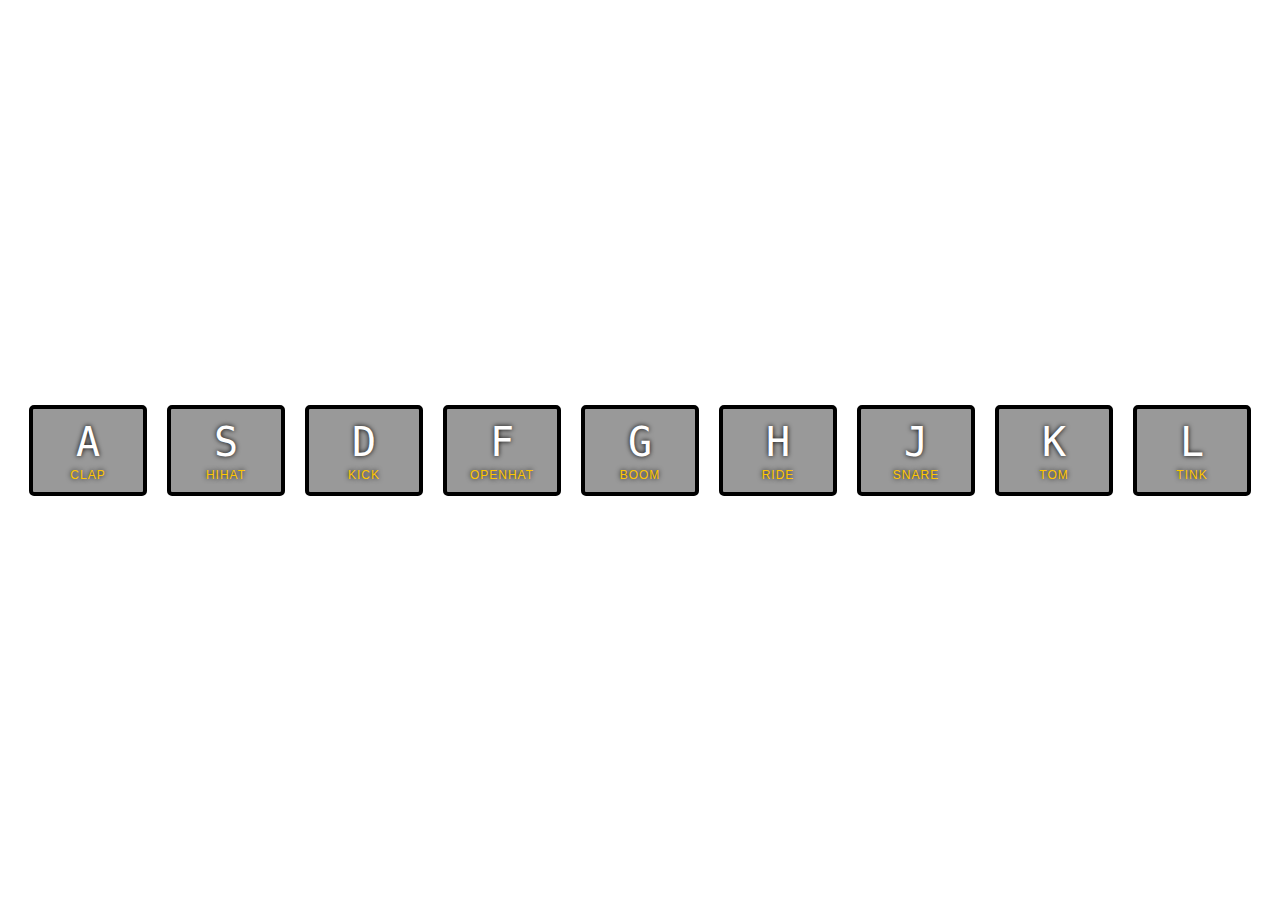
<file: js-drum-kit/drum-kit.html>
<!DOCTYPE html>
<html lang="en">

<head>
  <meta charset="UTF-8">
  <title>JS Drum Kit</title>
  <link rel="stylesheet" href="style.css">
</head>

<body>
  <div class="keys">
    <div data-key="65" class="key">
      <kbd>A</kbd>
      <span class="sound">clap</span>
    </div>
    <div data-key="83" class="key">
      <kbd>S</kbd>
      <span class="sound">hihat</span>
    </div>
    <div data-key="68" class="key">
      <kbd>D</kbd>
      <span class="sound">kick</span>
    </div>
    <div data-key="70" class="key">
      <kbd>F</kbd>
      <span class="sound">openhat</span>
    </div>
    <div data-key="71" class="key">
      <kbd>G</kbd>
      <span class="sound">boom</span>
    </div>
    <div data-key="72" class="key">
      <kbd>H</kbd>
      <span class="sound">ride</span>
    </div>
    <div data-key="74" class="key">
      <kbd>J</kbd>
      <span class="sound">snare</span>
    </div>
    <div data-key="75" class="key">
      <kbd>K</kbd>
      <span class="sound">tom</span>
    </div>
    <div data-key="76" class="key">
      <kbd>L</kbd>
      <span class="sound">tink</span>
    </div>
  </div>

  <audio data-key="65" src="sounds/clap.wav"></audio>
  <audio data-key="83" src="sounds/hihat.wav"></audio>
  <audio data-key="68" src="sounds/kick.wav"></audio>
  <audio data-key="70" src="sounds/openhat.wav"></audio>
  <audio data-key="71" src="sounds/boom.wav"></audio>
  <audio data-key="72" src="sounds/ride.wav"></audio>
  <audio data-key="74" src="sounds/snare.wav"></audio>
  <audio data-key="75" src="sounds/tom.wav"></audio>
  <audio data-key="76" src="sounds/tink.wav"></audio>

  <script>
    function removeTransition(e) {
      if (e.propertyName !== 'transform') return;//skip if it's not a transform;
      this.classList.remove('playing');
    }

    function playSound(e) {
      const audio = document.querySelector(`audio[data-key="${e.keyCode}"]`);
      const key = document.querySelector(`.key[data-key="${e.keyCode}"]`);
      if (!audio) return; //stops function from running
      key.classList.add('playing') //add css class
      audio.currentTime = 0; //rewind to the audio start
      audio.play();// play audio
    }

    const keys = Array.from(document.querySelectorAll('.key'));//select all div.key and store as an array
    keys.forEach(key => key.addEventListener('transitionend', removeTransition));//iterate through the array, listen to div.key transition and remove transition once it ends
    window.addEventListener("keydown", playSound);
  </script>

</body>

</html>
</file>
<file: style.css>
article,aside,details,figcaption,figure,footer,header,hgroup,nav,section,summary{display:block;}audio,canvas,video{display:inline-block;}audio:not([controls]){display:none;height:0;}[hidden]{display:none;}html{font-family:sans-serif;-webkit-text-size-adjust:100%;-ms-text-size-adjust:100%;}a:focus{outline:thin dotted;}a:active,a:hover{outline:0;}h1{font-size:2em;}abbr[title]{border-bottom:1px dotted;}b,strong{font-weight:700;}dfn{font-style:italic;}mark{background:#ff0;color:#000;}code,kbd,pre,samp{font-family:monospace, serif;font-size:1em;}pre{white-space:pre-wrap;word-wrap:break-word;}q{quotes:\201C \201D \2018 \2019;}small{font-size:80%;}sub,sup{font-size:75%;line-height:0;position:relative;vertical-align:baseline;}sup{top:-.5em;}sub{bottom:-.25em;}img{border:0;}svg:not(:root){overflow:hidden;}fieldset{border:1px solid silver;margin:0 2px;padding:.35em .625em .75em;}button,input,select,textarea{font-family:inherit;font-size:100%;margin:0;}button,input{line-height:normal;}button,html input[type=button],/* 1 */input[type=reset],input[type=submit]{-webkit-appearance:button;cursor:pointer;}button[disabled],input[disabled]{cursor:default;}input[type=checkbox],input[type=radio]{box-sizing:border-box;padding:0;}input[type=search]{-webkit-appearance:textfield;-moz-box-sizing:content-box;-webkit-box-sizing:content-box;box-sizing:content-box;}input[type=search]::-webkit-search-cancel-button,input[type=search]::-webkit-search-decoration{-webkit-appearance:none;}textarea{overflow:auto;vertical-align:top;}table{border-collapse:collapse;border-spacing:0;}body,figure{margin:0;}legend,button::-moz-focus-inner,input::-moz-focus-inner{border:0;padding:0;}

* { -moz-box-sizing: border-box; -webkit-box-sizing: border-box; box-sizing: border-box; }

html{
   font-size: 125%;
   font-family: 'Courier New', Courier, monospace;
}

body{
   background-color: #f5e7e5;
   color: #191919;
   padding: 0 2rem;
}
</file>
<file: js-drum-kit/style.css>
html {
  font-size: 10px;
  background: url(http://i.imgur.com/b9r5sEL.jpg) bottom center;
  background-size: cover;
}

body,html {
  margin: 0;
  padding: 0;
  font-family: sans-serif;
}

.keys {
  display: flex;
  flex: 1;
  min-height: 100vh;
  align-items: center;
  justify-content: center;
}

.key {
  border: .4rem solid black;
  border-radius: .5rem;
  margin: 1rem;
  font-size: 1.5rem;
  padding: 1rem .5rem;
  transition: all .07s ease;
  width: 10rem;
  text-align: center;
  color: white;
  background: rgba(0,0,0,0.4);
  text-shadow: 0 0 .5rem black;
}

.playing {
  transform: scale(1.1);
  border-color: #ffc600;
  box-shadow: 0 0 1rem #ffc600;
}

kbd {
  display: block;
  font-size: 4rem;
}

.sound {
  font-size: 1.2rem;
  text-transform: uppercase;
  letter-spacing: .1rem;
  color: #ffc600;
}
</file>
